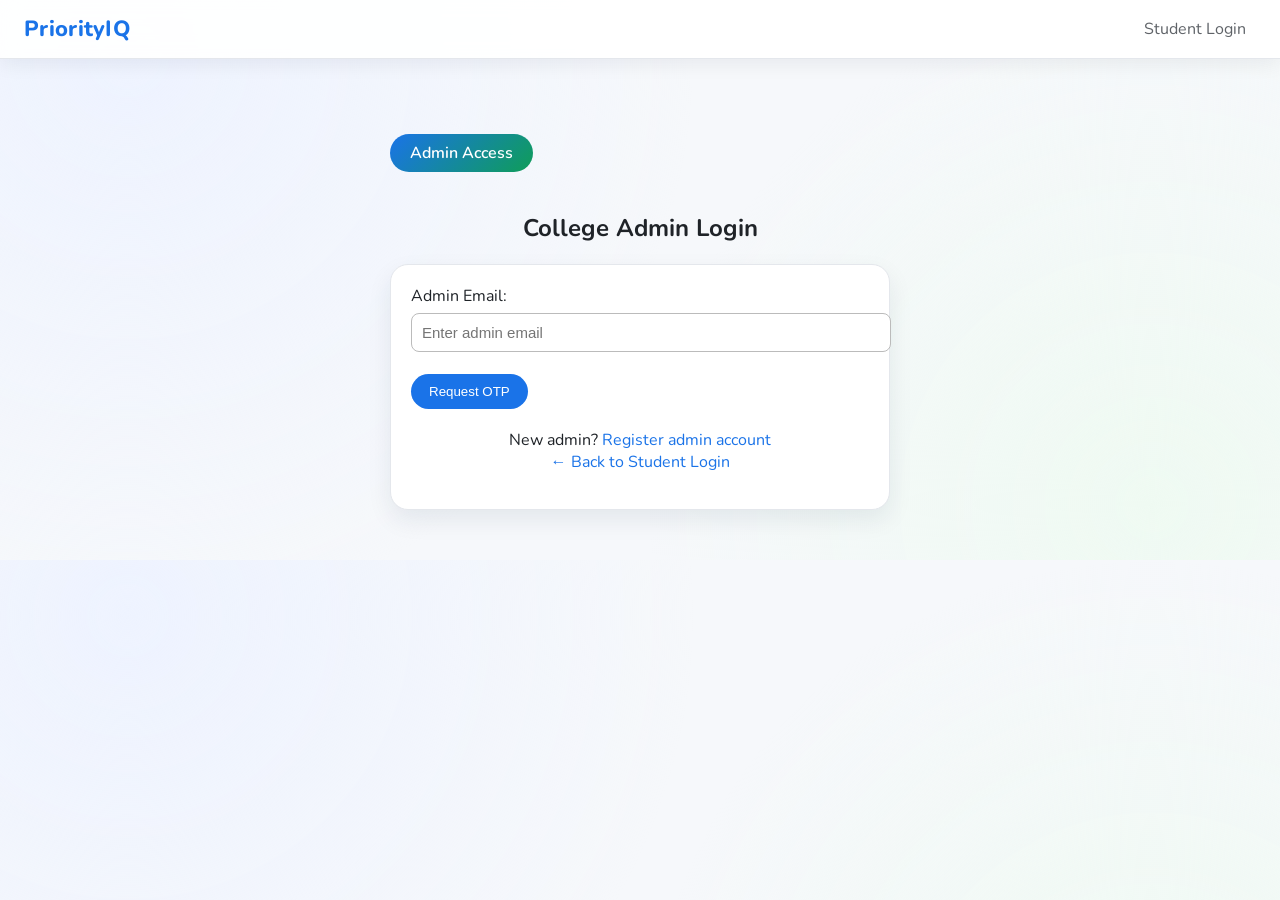
<file: templates/admin_login.html>
<!DOCTYPE html>
<html>
<head>
    <meta charset="UTF-8">
    <meta name="viewport" content="width=device-width, initial-scale=1.0">
    <title>Admin Login - PriorityIQ</title>
    <link rel="icon" type="image/png" href="/static/icon-192.png">
    <link rel="stylesheet" href="/static/style.css">
    <style>
        .admin-badge {
            background: linear-gradient(135deg, #1a73e8 0%, #0f9d58 100%);
            color: white;
            padding: 8px 20px;
            border-radius: 20px;
            display: inline-block;
            margin-bottom: 20px;
            font-weight: 600;
        }
    </style>
</head>
<body>

<nav class="topnav">
    <h1>PriorityIQ</h1>
    <div class="navlinks">
        <a href="/login">Student Login</a>
    </div>
</nav>

<main class="container">

    <div class="auth-container">
        <div class="admin-badge">Admin Access</div>
        <h2>College Admin Login</h2>
        
        <div class="card form-card">

            <label>Admin Email:</label>
            <input type="email" id="email" placeholder="Enter admin email" onkeypress="if(event.key==='Enter') requestOTP()">

            <button class="btn" onclick="requestOTP()">Request OTP</button>

            <p id="msg" style="margin-top: 15px; color: #e74c3c;"></p>

            <p style="text-align:center; margin-top:20px;">
                New admin? <a href="/admin-register">Register admin account</a><br>
                <a href="/login">&larr; Back to Student Login</a>
            </p>

        </div>
    </div>

</main>

<!-- OTP Popup Modal -->
<div id="otpModal" class="modal">
    <div class="modal-content">
        <h3>Your Admin OTP</h3>
        <div class="otp-display" id="otpDisplay">------</div>
        <p style="font-size: 14px; color: #666; margin-top: 10px;">
            Please use this OTP to verify your admin login
        </p>
        <button class="btn" onclick="closeModal()">Got it!</button>
    </div>
</div>

<script>
async function requestOTP() {
    const email = document.getElementById("email").value.trim();
    const msgDiv = document.getElementById("msg");

    if (!email) {
        msgDiv.innerText = "Please enter your admin email";
        msgDiv.style.color = "#e74c3c";
        return;
    }

    try {
        const res = await fetch("/api/auth/request_otp", {
            method: "POST",
            headers: { "Content-Type": "application/json" },
            body: JSON.stringify({ email, login_type: "admin" })
        });

        let data = null;
        try {
            data = await res.json();
        } catch (parseError) {
            const raw = await res.text();
            msgDiv.innerText = raw ? raw.slice(0, 200) : "Server returned invalid response";
            msgDiv.style.color = "#e74c3c";
            return;
        }

        if (!res.ok || !data.success) {
            msgDiv.innerText = data.message || `Request failed (${res.status})`;
            msgDiv.style.color = "#e74c3c";
            return;
        }

        // Show OTP in popup
        document.getElementById("otpDisplay").innerText = data.otp;
        document.getElementById("otpModal").style.display = "flex";
        
        // Store email for later use
        sessionStorage.setItem('loginEmail', email);
        
        msgDiv.innerText = "Admin OTP sent! Check the popup.";
        msgDiv.style.color = "#2ecc71";

    } catch (e) {
        msgDiv.innerText = "Failed to request OTP. Please try again.";
        msgDiv.style.color = "#e74c3c";
    }
}

function closeModal() {
    document.getElementById("otpModal").style.display = "none";
    window.location.href = "/verify-otp";
}

// Close modal when clicking outside
window.onclick = function(event) {
    const modal = document.getElementById("otpModal");
    if (event.target == modal) {
        modal.style.display = "none";
    }
}
</script>

</body>
</html>
</file>
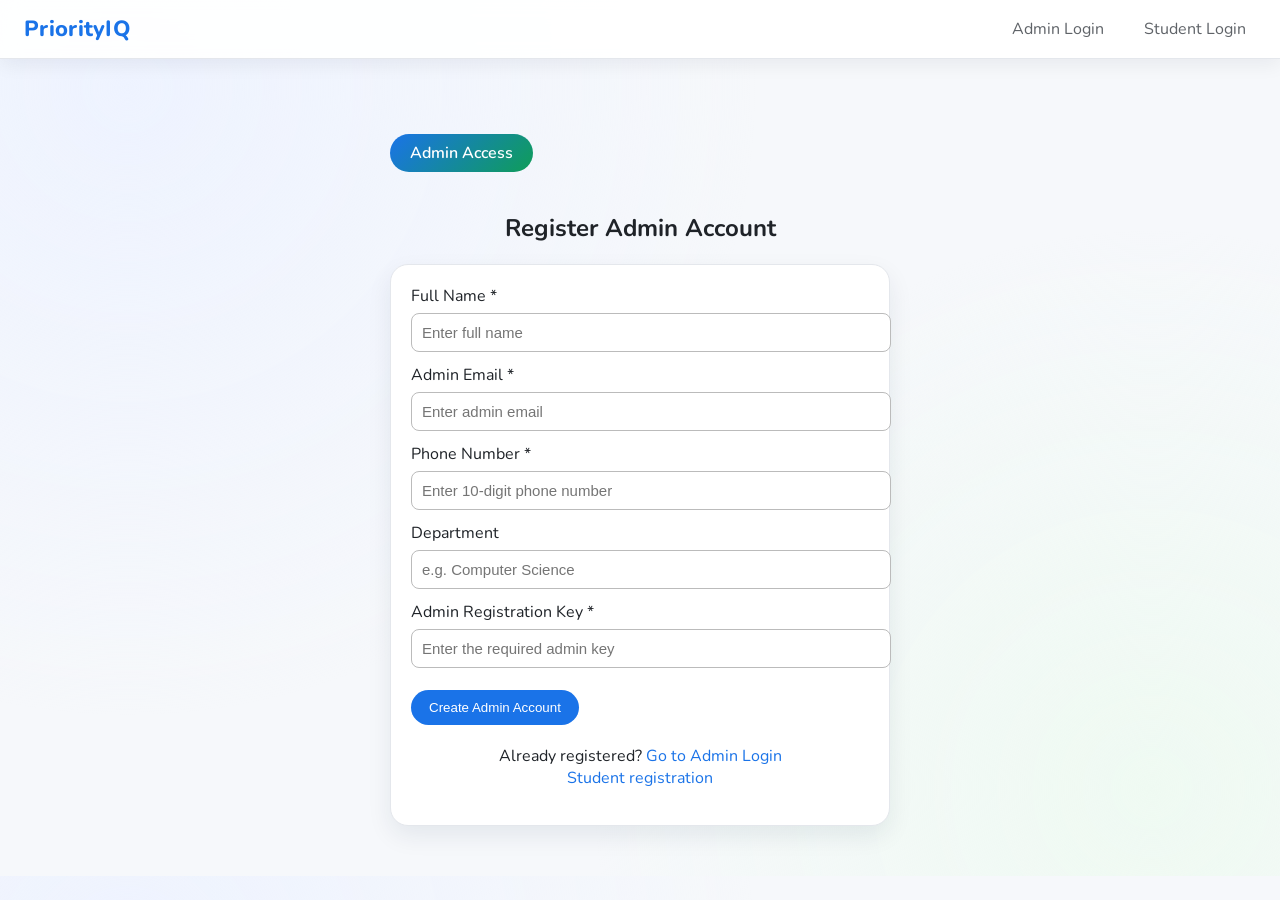
<file: templates/admin_register.html>
<!DOCTYPE html>
<html lang="en">
<head>
    <meta charset="UTF-8">
    <title>Admin Registration - PriorityIQ</title>
    <link rel="stylesheet" href="/static/style.css">
    <style>
        .admin-badge {
            background: linear-gradient(135deg, #1a73e8 0%, #0f9d58 100%);
            color: #fff;
            padding: 8px 20px;
            border-radius: 20px;
            display: inline-block;
            margin-bottom: 20px;
            font-weight: 600;
        }
    </style>
</head>
<body>

<nav class="topnav">
    <h1>PriorityIQ</h1>
    <div class="navlinks">
        <a href="/admin-login">Admin Login</a>
        <a href="/login">Student Login</a>
    </div>
</nav>

<main class="container">
    <div class="auth-container">
        <div class="admin-badge">Admin Access</div>
        <h2>Register Admin Account</h2>

        <div class="card form-card" onkeypress="if(event.key==='Enter') registerAdmin()">
            <label>Full Name *</label>
            <input type="text" id="name" placeholder="Enter full name" required>

            <label>Admin Email *</label>
            <input type="email" id="email" placeholder="Enter admin email" required>

            <label>Phone Number *</label>
            <input type="tel" id="phone" placeholder="Enter 10-digit phone number" required>

            <label>Department</label>
            <input type="text" id="department" placeholder="e.g. Computer Science">

            <label>Admin Registration Key *</label>
            <input type="password" id="admin_key" placeholder="Enter the required admin key" required>

            <button class="btn" onclick="registerAdmin()">Create Admin Account</button>

            <div id="message" style="margin-top:15px; color:#e74c3c;"></div>

            <p style="text-align:center; margin-top:20px;">
                Already registered? <a href="/admin-login">Go to Admin Login</a><br>
                <a href="/register">Student registration</a>
            </p>
        </div>
    </div>
</main>

<script>
async function registerAdmin() {
    const name = document.getElementById("name").value.trim();
    const email = document.getElementById("email").value.trim();
    const phone = document.getElementById("phone").value.trim();
    const department = document.getElementById("department").value.trim();
    const admin_key = document.getElementById("admin_key").value;
    const msgDiv = document.getElementById("message");

    if (!name || !email || !phone || !admin_key) {
        msgDiv.innerText = "Name, admin email, phone, and admin key are required.";
        msgDiv.style.color = "#e74c3c";
        return;
    }

    try {
        const res = await fetch("/api/auth/register_admin", {
            method: "POST",
            headers: {"Content-Type": "application/json"},
            body: JSON.stringify({ name, email, phone, department, admin_key })
        });

        const data = await res.json();
        if (data.success) {
            msgDiv.innerText = data.message;
            msgDiv.style.color = "#2ecc71";
            setTimeout(() => {
                window.location.href = "/admin-login";
            }, 1200);
        } else {
            msgDiv.innerText = data.message;
            msgDiv.style.color = "#e74c3c";
        }
    } catch (e) {
        msgDiv.innerText = "Admin registration failed. Please try again.";
        msgDiv.style.color = "#e74c3c";
    }
}
</script>

</body>
</html>
</file>
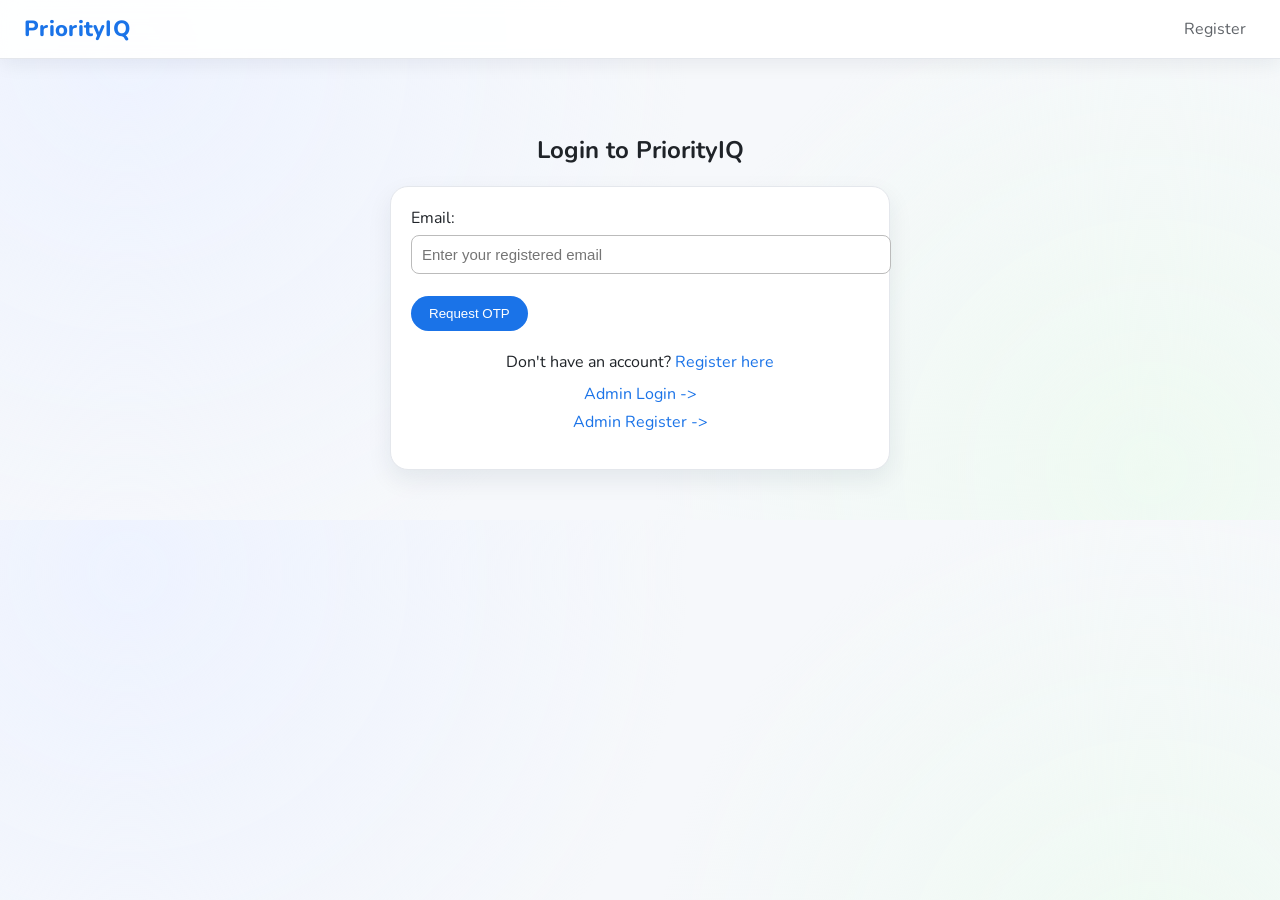
<file: templates/login.html>
<!DOCTYPE html>
<html>
<head>
    <meta charset="UTF-8">
    <meta name="viewport" content="width=device-width, initial-scale=1.0, maximum-scale=1.0, user-scalable=no">
    <meta name="theme-color" content="#1a73e8">
    <title>Login - PriorityIQ</title>
    <link rel="manifest" href="/static/manifest.json">
    <link rel="icon" type="image/png" href="/static/icon-192.png">
    <link rel="stylesheet" href="/static/style.css">
    <script defer src="/static/pwa.js"></script>
</head>
<body>

<nav class="topnav">
    <h1>PriorityIQ</h1>
    <div class="navlinks">
        <a href="/register">Register</a>
    </div>
</nav>

<main class="container">

    <div class="auth-container">
        <h2>Login to PriorityIQ</h2>
        
        <div class="card form-card">

            <label>Email:</label>
            <input type="email" id="email" placeholder="Enter your registered email" onkeypress="if(event.key==='Enter') requestOTP()">

            <button class="btn" onclick="requestOTP()">Request OTP</button>

            <p id="msg" style="margin-top: 15px; color: #e74c3c;"></p>

            <p style="text-align:center; margin-top:20px;">
                Don't have an account? <a href="/register">Register here</a><br>
                <a href="/admin-login" style="margin-top:10px; display:inline-block;">Admin Login -></a><br>
                <a href="/admin-register" style="margin-top:6px; display:inline-block;">Admin Register -></a>
            </p>

        </div>
    </div>

</main>

<!-- OTP Popup Modal -->
<div id="otpModal" class="modal">
    <div class="modal-content">
        <h3>Your OTP</h3>
        <div class="otp-display" id="otpDisplay">------</div>
        <p style="font-size: 14px; color: #666; margin-top: 10px;">
            Please use this OTP to verify your login
        </p>
        <button class="btn" onclick="closeModal()">Got it!</button>
    </div>
</div>

<script>
async function requestOTP() {
    const email = document.getElementById("email").value.trim();
    const msgDiv = document.getElementById("msg");

    if (!email) {
        msgDiv.innerText = "Please enter your email";
        msgDiv.style.color = "#e74c3c";
        return;
    }

    try {
        const res = await fetch("/api/auth/request_otp", {
            method: "POST",
            headers: { "Content-Type": "application/json" },
            body: JSON.stringify({ email, login_type: "student" })
        });

        let data = null;
        try {
            data = await res.json();
        } catch (parseError) {
            const raw = await res.text();
            msgDiv.innerText = raw ? raw.slice(0, 200) : "Server returned invalid response";
            msgDiv.style.color = "#e74c3c";
            return;
        }

        if (!res.ok || !data.success) {
            msgDiv.innerText = data.message || `Request failed (${res.status})`;
            msgDiv.style.color = "#e74c3c";
            return;
        }

        // Show OTP in popup
        document.getElementById("otpDisplay").innerText = data.otp;
        document.getElementById("otpModal").style.display = "flex";
        
        // Store email for later use
        sessionStorage.setItem('loginEmail', email);
        
        msgDiv.innerText = "OTP sent! Check the popup.";
        msgDiv.style.color = "#2ecc71";

    } catch (e) {
        msgDiv.innerText = "Failed to request OTP. Please try again.";
        msgDiv.style.color = "#e74c3c";
    }
}

function closeModal() {
    document.getElementById("otpModal").style.display = "none";
    window.location.href = "/verify-otp";
}

// Close modal when clicking outside
window.onclick = function(event) {
    const modal = document.getElementById("otpModal");
    if (event.target == modal) {
        modal.style.display = "none";
    }
}
</script>

</body>
</html>
</file>
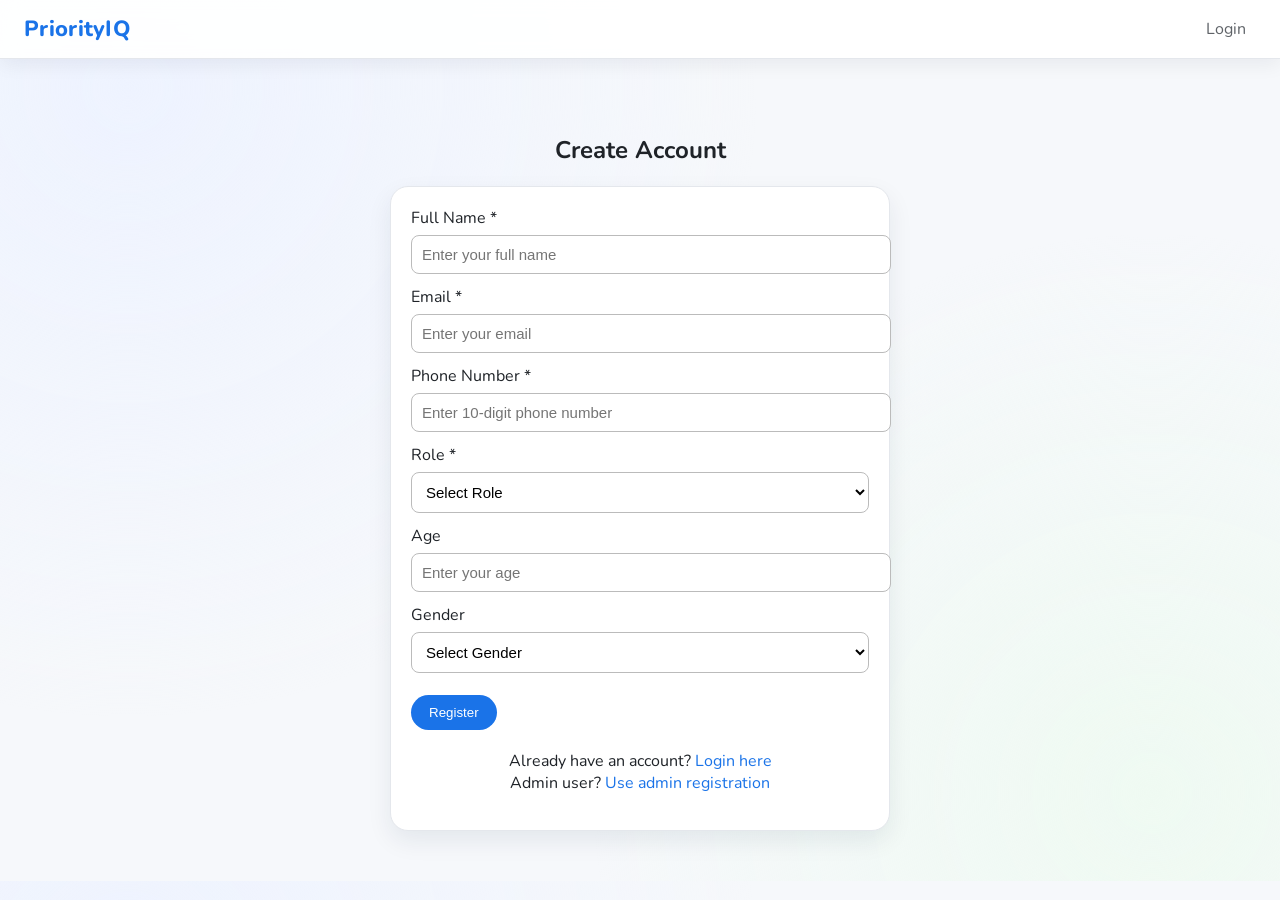
<file: templates/register.html>
<!DOCTYPE html>
<html lang="en">
<head>
    <meta charset="UTF-8">
    <title>Register - PriorityIQ</title>
    <link rel="stylesheet" href="/static/style.css">
</head>

<body>

<nav class="topnav">
    <h1>PriorityIQ</h1>
    <div class="navlinks">
        <a href="/login">Login</a>
    </div>
</nav>

<main class="container">
    <div class="auth-container">
        <h2>Create Account</h2>
        
        <div class="card form-card" onkeypress="if(event.key==='Enter') register()">
            <label>Full Name *</label>
            <input type="text" id="name" placeholder="Enter your full name" required>

            <label>Email *</label>
            <input type="email" id="email" placeholder="Enter your email" required>

            <label>Phone Number *</label>
            <input type="tel" id="phone" placeholder="Enter 10-digit phone number" required>

            <label>Role *</label>
            <select id="role" required>
                <option value="">Select Role</option>
                <option value="Student">Student</option>
                <option value="Professional">Professional</option>
                <option value="Freelancer">Freelancer</option>
                <option value="Manager">Manager</option>
                <option value="Other">Other</option>
            </select>

            <label>Age</label>
            <input type="number" id="age" placeholder="Enter your age" min="13" max="120">

            <label>Gender</label>
            <select id="gender">
                <option value="">Select Gender</option>
                <option value="Male">Male</option>
                <option value="Female">Female</option>
                <option value="Other">Other</option>
                <option value="Prefer not to say">Prefer not to say</option>
            </select>

            <button class="btn" onclick="register()">Register</button>

            <div id="message" style="margin-top:15px; color: #e74c3c;"></div>

            <p style="text-align:center; margin-top:20px;">
                Already have an account? <a href="/login">Login here</a><br>
                Admin user? <a href="/admin-register">Use admin registration</a>
            </p>
        </div>
    </div>
</main>

<script>
async function register() {
    const name = document.getElementById("name").value.trim();
    const email = document.getElementById("email").value.trim();
    const phone = document.getElementById("phone").value.trim();
    const role = document.getElementById("role").value;
    const age = document.getElementById("age").value;
    const gender = document.getElementById("gender").value;

    const msgDiv = document.getElementById("message");

    if (!name || !email || !phone || !role) {
        msgDiv.innerText = "Name, email, phone, and role are required!";
        msgDiv.style.color = "#e74c3c";
        return;
    }

    try {
        const res = await fetch("/api/auth/register", {
            method: "POST",
            headers: {"Content-Type": "application/json"},
            body: JSON.stringify({ name, email, phone, role, age, gender })
        });

        const data = await res.json();

        if (data.success) {
            msgDiv.innerText = data.message;
            msgDiv.style.color = "#2ecc71";
            setTimeout(() => {
                window.location.href = "/login";
            }, 1500);
        } else {
            msgDiv.innerText = data.message;
            msgDiv.style.color = "#e74c3c";
        }
    } catch (e) {
        msgDiv.innerText = "Registration failed. Please try again.";
        msgDiv.style.color = "#e74c3c";
    }
}
</script>

</body>
</html>
</file>
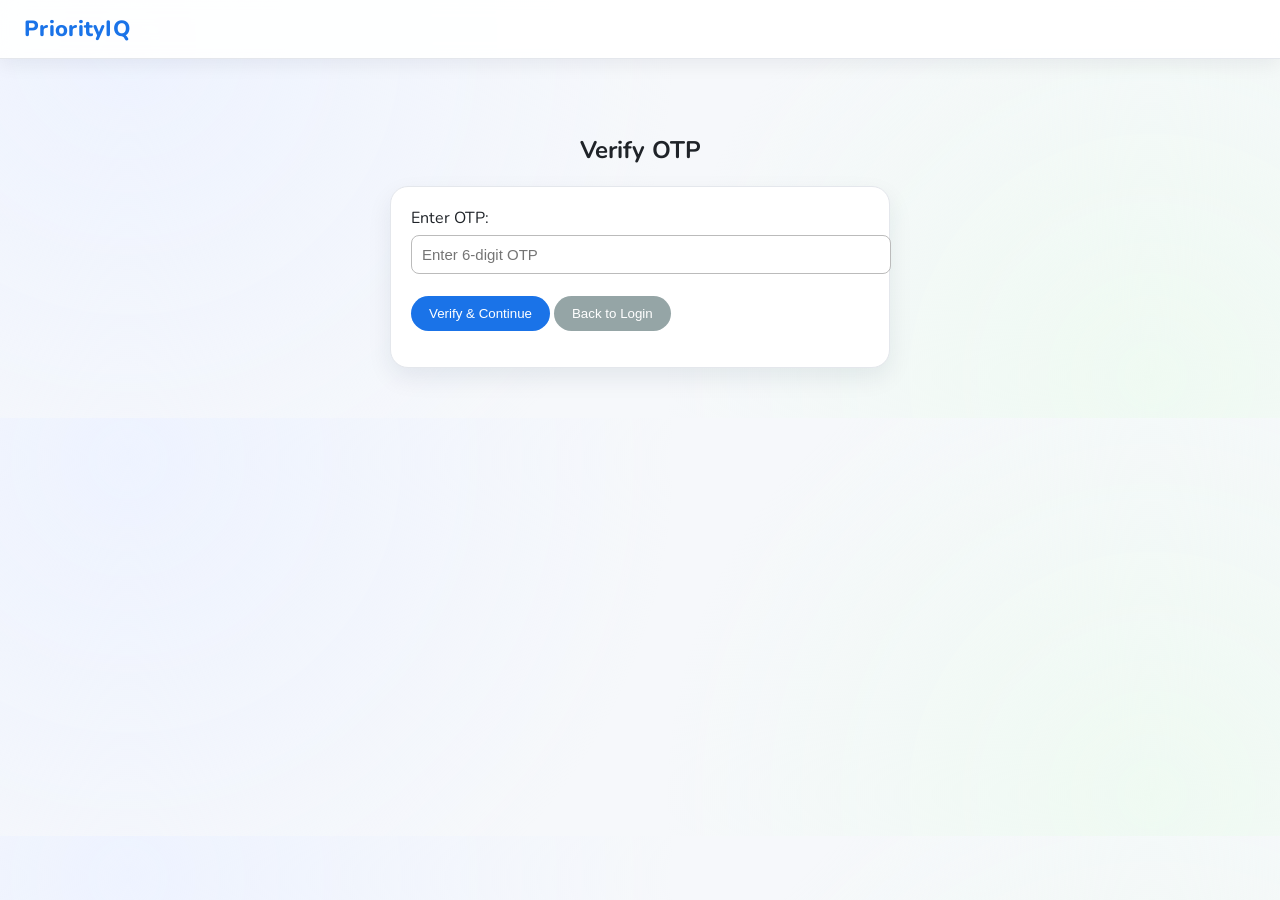
<file: templates/verify_otp.html>
<!DOCTYPE html>
<html lang="en">
<head>
    <meta charset="UTF-8">
    <title>Verify OTP - PriorityIQ</title>
    <link rel="stylesheet" href="/static/style.css">
</head>

<body>

<nav class="topnav">
    <h1>PriorityIQ</h1>
</nav>

<main class="container">

    <div class="auth-container">
        <h2>Verify OTP</h2>
        
        <div class="card form-card">

            <label>Enter OTP:</label>
            <input type="number" id="otp" placeholder="Enter 6-digit OTP" onkeypress="if(event.key==='Enter') verifyOTP()">

            <button class="btn" onclick="verifyOTP()">Verify & Continue</button>

            <button class="btn" style="background:#95a5a6; margin-top:10px"
                    onclick="window.location.href='/login'">Back to Login</button>

            <p id="msg" style="margin-top:15px; color:#e74c3c;"></p>

        </div>
    </div>

</main>

<script>
async function verifyOTP() {
    const otp = document.getElementById("otp").value;

    if (!otp) {
        document.getElementById("msg").innerText = "Please enter OTP";
        return;
    }

    try {
        const res = await fetch("/api/auth/verify_otp", {
            method: "POST",
            headers: { "Content-Type": "application/json" },
            body: JSON.stringify({ otp })
        });

        const data = await res.json();

        if (data.success) {
            document.getElementById("msg").innerText = "OTP Verified! Proceeding to face verification...";
            document.getElementById("msg").style.color = "#2ecc71";
            
            // Store email for face verification
            const email = sessionStorage.getItem('loginEmail');
            sessionStorage.setItem('verifyEmail', email);
            
            // Redirect to face verification
            setTimeout(() => { 
                window.location.href = "/face-verify"; 
            }, 1000);
        } else {
            document.getElementById("msg").innerText = data.message;
            document.getElementById("msg").style.color = "#e74c3c";
        }
    } catch(e) {
        document.getElementById("msg").innerText = "Verification failed. Please try again.";
        document.getElementById("msg").style.color = "#e74c3c";
    }
}
</script>

</body>
</html>
</file>
<file: static/style.css>
@import url('https://fonts.googleapis.com/css2?family=Nunito:wght@400;600;700;800&display=swap');

/* General Layout */
:root {
    --gc-blue: #1a73e8;
    --gc-green: #0f9d58;
    --gc-yellow: #fbbc04;
    --gc-red: #ea4335;
    --bg: #f6f8fb;
    --surface: #ffffff;
    --surface-elev: #fdfdff;
    --text: #1f2328;
    --text-muted: #5f6368;
    --border: #e4e7ec;
    --shadow: 0 10px 24px rgba(18, 38, 63, 0.08);
    --radius: 14px;
    --radius-lg: 18px;
}

body {
    margin: 0;
    padding: 0;
    font-family: "Nunito", "Segoe UI", sans-serif;
    background:
        radial-gradient(circle at 10% 10%, #eef3ff, transparent 45%),
        radial-gradient(circle at 90% 90%, #effaf2, transparent 40%),
        var(--bg);
    color: var(--text);
}

/* Top Navigation */
.topnav {
    background: rgba(255, 255, 255, 0.92);
    padding: 14px 24px;
    color: var(--text);
    display: flex;
    justify-content: space-between;
    align-items: center;
    border-bottom: 1px solid var(--border);
    box-shadow: 0 6px 18px rgba(16, 24, 40, 0.06);
    backdrop-filter: blur(10px);
}

.topnav h1 {
    margin: 0;
    font-size: 22px;
    letter-spacing: 0.3px;
    color: var(--gc-blue);
    font-weight: 800;
}

.navlinks a {
    color: var(--text-muted);
    margin-left: 16px;
    text-decoration: none;
    font-size: 16px;
    transition: color 0.2s, background 0.2s;
    padding: 6px 10px;
    border-radius: 999px;
}

.navlinks a:hover {
    color: var(--gc-blue);
    background: #eef4ff;
}

/* Container */
.container {
    width: 85%;
    margin: auto;
    padding-top: 25px;
}

/* Buttons */
.btn {
    background: var(--gc-blue);
    color: white;
    padding: 10px 18px;
    border: none;
    cursor: pointer;
    border-radius: 999px;
    margin-top: 10px;
    transition: 0.2s;
}

.btn:hover {
    transform: scale(1.03);
    background: #155ab6;
}

.btn-small {
    background: var(--gc-blue);
    color: white;
    padding: 6px 12px;
    border: none;
    cursor: pointer;
    border-radius: 999px;
    font-size: 13px;
    margin-left: 8px;
    transition: 0.2s;
}

.btn-small:hover {
    background: #155ab6;
}

.btn-small:disabled {
    background: #95a5a6;
    cursor: not-allowed;
}

.btn-danger {
    background: #e74c3c;
}

.btn-danger:hover {
    background: #c0392b;
}

/* Cards */
.card {
    background: var(--surface);
    padding: 20px;
    border-radius: var(--radius-lg);
    border: 1px solid var(--border);
    box-shadow: var(--shadow);
    margin-top: 20px;
}

/* Form */
.form-card input,
.form-card textarea {
    width: 100%;
    padding: 10px;
    margin-top: 6px;
    margin-bottom: 12px;
    border-radius: 8px;
    border: 1px solid #bbb;
    font-size: 15px;
}

/* Task List */
.task-list {
    margin-top: 20px;
}

.task-card {
    background: var(--surface);
    padding: 18px;
    margin-bottom: 15px;
    border-radius: var(--radius-lg);
    border: 1px solid var(--border);
    box-shadow: var(--shadow);
    position: relative;
    animation: fadeIn 0.5s ease;
}

.task-card::before {
    content: "";
    position: absolute;
    top: 0;
    left: 0;
    right: 0;
    height: 3px;
    background: linear-gradient(90deg, var(--gc-blue), var(--gc-green));
    border-radius: var(--radius-lg) var(--radius-lg) 0 0;
}

.task-card h3 {
    margin: 0;
    font-size: 20px;
}

.task-header {
    display: flex;
    justify-content: space-between;
    align-items: center;
    margin-bottom: 10px;
}

.task-actions {
    display: flex;
    gap: 8px;
}

.task-meta {
    margin-top: 10px;
    display: flex;
    flex-wrap: wrap;
    gap: 15px;
    font-size: 14px;
    color: var(--text-muted);
}

.task-footer {
    margin-top: 15px;
    display: flex;
    justify-content: space-between;
    align-items: center;
}

/* Priority Tags */
.priority-tag {
    padding: 6px 12px;
    border-radius: 20px;
    font-size: 14px;
    color: white;
    display: inline-block;
}

.priority-tag.high {
    background: #ff3b3b;
}

.priority-tag.medium {
    background: #ff9d2e;
}

.priority-tag.low {
    background: #2ecc71;
}

/* Risk Badges */
.risk-badge {
    padding: 6px 12px;
    border-radius: 20px;
    font-size: 12px;
    font-weight: bold;
    color: white;
}

.risk-badge.critical {
    background: #e74c3c;
    animation: pulse 1.5s infinite;
}

.risk-badge.high {
    background: #f39c12;
}

.risk-badge.overdue {
    background: #c0392b;
}

@keyframes pulse {
    0%, 100% { opacity: 1; }
    50% { opacity: 0.7; }
}

/* Risk Alert */
.risk-alert {
    background: #fff3cd;
    border-left: 4px solid #f39c12;
    padding: 15px;
    border-radius: 8px;
    margin-bottom: 20px;
}

.risk-alert h3 {
    margin-top: 0;
    color: #856404;
}

.risk-alert ul {
    margin: 10px 0;
    padding-left: 20px;
}

/* Analytics Stats Grid */
.stats-grid {
    display: grid;
    grid-template-columns: repeat(auto-fit, minmax(200px, 1fr));
    gap: 20px;
    margin: 20px 0;
}

.stat-card {
    background: var(--surface);
    padding: 20px;
    border-radius: var(--radius-lg);
    border: 1px solid var(--border);
    box-shadow: var(--shadow);
    text-align: center;
}

.stat-card h3 {
    font-size: 36px;
    margin: 0;
    color: var(--gc-blue);
}

.stat-card p {
    margin: 10px 0 0 0;
    color: #666;
}

/* Charts Grid */
.charts-grid {
    display: grid;
    grid-template-columns: repeat(auto-fit, minmax(400px, 1fr));
    gap: 20px;
    margin-top: 30px;
}

.chart-container {
    background: var(--surface);
    padding: 20px;
    border-radius: var(--radius-lg);
    border: 1px solid var(--border);
    box-shadow: var(--shadow);
}

.chart-container h3 {
    margin-top: 0;
    color: #333;
}

/* Fade-in Animation */
.fade-in {
    opacity: 0;
    animation: fadeIn 0.6s forwards ease-in-out;
}

@keyframes fadeIn {
    from { opacity: 0; transform: translateY(8px); }
    to { opacity: 1; transform: translateY(0); }
}

/* Chart container */
canvas {
    max-width: 100%;
}

/* Auth Container */
.auth-container {
    max-width: 500px;
    margin: 50px auto;
}

.auth-container h2 {
    text-align: center;
    color: var(--text);
    margin-bottom: 20px;
}

.auth-container select {
    width: 100%;
    padding: 10px;
    margin-top: 6px;
    margin-bottom: 12px;
    border-radius: 8px;
    border: 1px solid #bbb;
    font-size: 15px;
    background: white;
}

.auth-container a {
    color: var(--gc-blue);
    text-decoration: none;
}

.auth-container a:hover {
    text-decoration: underline;
}

/* Modal Popup */
.modal {
    display: none;
    position: fixed;
    z-index: 1000;
    left: 0;
    top: 0;
    width: 100%;
    height: 100%;
    background-color: rgba(0, 0, 0, 0.5);
    justify-content: center;
    align-items: center;
    animation: fadeIn 0.3s;
}

.modal-content {
    background: var(--surface);
    padding: 30px;
    border-radius: var(--radius-lg);
    border: 1px solid var(--border);
    box-shadow: 0 10px 30px rgba(16, 24, 40, 0.2);
    text-align: center;
    min-width: 300px;
    animation: slideDown 0.3s;
}

.modal-content h3 {
    margin-top: 0;
    color: #333;
}

.otp-display {
    font-size: 36px;
    font-weight: bold;
    color: var(--gc-blue);
    background: #edf3ff;
    padding: 20px;
    border-radius: 10px;
    letter-spacing: 8px;
    margin: 20px 0;
    font-family: 'Courier New', monospace;
}

@keyframes slideDown {
    from {
        transform: translateY(-50px);
        opacity: 0;
    }
    to {
        transform: translateY(0);
        opacity: 1;
    }
}

/* Search Bar */
.search-bar {
    display: flex;
    gap: 10px;
    margin: 20px 0;
    flex-wrap: wrap;
}

.search-bar input {
    flex: 1;
    min-width: 250px;
    padding: 10px 15px;
    border: 1px solid var(--border);
    border-radius: 999px;
    font-size: 15px;
    background: var(--surface);
}

.search-bar select {
    padding: 10px 15px;
    border: 1px solid var(--border);
    border-radius: 999px;
    font-size: 15px;
    background: var(--surface);
}

/* Mini Statistics */
.stats-mini {
    display: grid;
    grid-template-columns: repeat(auto-fit, minmax(120px, 1fr));
    gap: 15px;
    margin: 20px 0;
}

/* Classrooms Section */
.classrooms-section {
    margin: 24px 0;
}

.classrooms-header {
    display: flex;
    align-items: baseline;
    gap: 12px;
    flex-wrap: wrap;
}

.muted {
    color: var(--text-muted);
}

.classrooms-actions {
    display: flex;
    flex-direction: column;
    gap: 12px;
}

.class-action {
    display: flex;
    gap: 10px;
    flex-wrap: wrap;
}

.class-action input {
    flex: 1;
    min-width: 200px;
    padding: 10px 14px;
    border: 1px solid var(--border);
    border-radius: 999px;
    background: var(--surface);
}

.class-msg {
    font-size: 13px;
    color: var(--text-muted);
}

.class-grid {
    display: grid;
    grid-template-columns: repeat(auto-fit, minmax(220px, 1fr));
    gap: 16px;
    margin-top: 16px;
}

.class-item {
    background: var(--surface);
    border: 1px solid var(--border);
    border-radius: var(--radius-lg);
    box-shadow: var(--shadow);
    padding: 14px;
}

.class-item h3 {
    margin: 0 0 6px 0;
    font-size: 16px;
}

.class-pill {
    display: inline-block;
    padding: 4px 10px;
    border-radius: 999px;
    background: #eef4ff;
    color: var(--gc-blue);
    font-size: 12px;
    font-weight: 700;
}

.class-meta {
    color: var(--text-muted);
    font-size: 12px;
    margin-top: 8px;
    display: flex;
    gap: 10px;
    flex-wrap: wrap;
}

.stat-mini {
    background: var(--surface);
    padding: 15px;
    border-radius: var(--radius);
    text-align: center;
    border: 1px solid var(--border);
    box-shadow: var(--shadow);
}

.stat-mini span {
    font-size: 28px;
    font-weight: bold;
    color: var(--gc-blue);
    display: block;
}

.stat-mini p {
    margin: 5px 0 0 0;
    font-size: 13px;
    color: #666;
}

/* Keyboard Shortcuts Modal */
.shortcuts-modal {
    display: none;
    position: fixed;
    z-index: 1000;
    left: 0;
    top: 0;
    width: 100%;
    height: 100%;
    background-color: rgba(0, 0, 0, 0.5);
    justify-content: center;
    align-items: center;
}

.shortcuts-modal ul {
    list-style: none;
    padding: 0;
}

.shortcuts-modal li {
    padding: 8px 0;
    font-size: 15px;
}

body.warning-lock {
    overflow: hidden;
}

body.warning-lock .topnav,
body.warning-lock main,
body.warning-lock .fab-container {
    pointer-events: none;
}

#adminWarningModal {
    z-index: 5000;
}

#adminWarningModal .modal-content {
    pointer-events: auto;
}

.admin-warning-content {
    border: 2px solid #f59e0b;
}

.admin-warning-list {
    max-height: 260px;
    overflow: auto;
    text-align: left;
    border-radius: 8px;
    padding: 10px;
}

.warning-level-warning {
    border-color: #f59e0b;
}

.warning-level-warning #adminWarningTitle {
    color: #b45309;
}

.warning-level-warning .admin-warning-list {
    background: #fff7ed;
    border: 1px solid #fdba74;
}

.warning-level-admin {
    border-color: #ef4444;
}

.warning-level-admin #adminWarningTitle {
    color: #b91c1c;
}

.warning-level-admin .admin-warning-list {
    background: #fef2f2;
    border: 1px solid #fca5a5;
}

.warning-level-info {
    border-color: #3b82f6;
}

.warning-level-info #adminWarningTitle {
    color: #1d4ed8;
}

.warning-level-info .admin-warning-list {
    background: #eff6ff;
    border: 1px solid #93c5fd;
}

kbd {
    background: #f4f4f4;
    border: 1px solid #ccc;
    border-radius: 4px;
    padding: 2px 6px;
    font-family: monospace;
    font-size: 13px;
}

/* Dark Mode */
body.dark-mode {
    background:
        radial-gradient(circle at 10% 10%, #17203a, transparent 45%),
        radial-gradient(circle at 90% 90%, #122821, transparent 40%),
        #0f172a;
    color: #eef1f6;
}

body.dark-mode .topnav {
    background: rgba(15, 23, 42, 0.9);
    border-color: #1f2a44;
}

body.dark-mode .topnav h1 {
    color: #9cc2ff;
}

body.dark-mode .navlinks a {
    color: #cbd5f5;
}

body.dark-mode .navlinks a:hover {
    color: #9cc2ff;
    background: #1f2a44;
}

body.dark-mode .class-item {
    background: #0f1f36;
    border-color: #1f2a44;
}

body.dark-mode .class-action input {
    background: #0f1f36;
    color: #eef1f6;
    border-color: #1f2a44;
}

body.dark-mode .class-pill {
    background: #1f2a44;
    color: #9cc2ff;
}

body.dark-mode .card,
body.dark-mode .task-card,
body.dark-mode .stat-card,
body.dark-mode .stat-mini,
body.dark-mode .chart-container {
    background: #0f1f36;
    color: #eef1f6;
    border-color: #1f2a44;
    box-shadow: 0 12px 26px rgba(2, 6, 23, 0.6);
}

body.dark-mode .search-bar input,
body.dark-mode .search-bar select,
body.dark-mode .form-card input,
body.dark-mode .form-card textarea,
body.dark-mode .form-card select {
    background: #16213e;
    color: #eee;
    border-color: #2a3f5f;
}

body.dark-mode .task-meta {
    color: #ccc;
}

body.dark-mode .modal-content {
    background: #0f1f36;
    color: #eef1f6;
    border-color: #1f2a44;
}

body.dark-mode kbd {
    background: #16213e;
    border-color: #2a3f5f;
    color: #eee;
}

body.dark-mode .risk-alert {
    background: #1b2e1f;
    border-color: #f59e0b;
}

body.dark-mode .risk-alert h3 {
    color: #f39c12;
}

/* AI Chatbot Widget */
.chatbot-widget {
    position: fixed;
    bottom: 20px;
    right: 20px;
    width: 350px;
    background: white;
    border-radius: 12px;
    box-shadow: 0 4px 20px rgba(0,0,0,0.15);
    z-index: 1000;
}

.chatbot-header {
    background: var(--gc-blue);
    color: white;
    padding: 15px;
    border-radius: 12px 12px 0 0;
    cursor: pointer;
    display: flex;
    justify-content: space-between;
    align-items: center;
    font-weight: bold;
}

.chatbot-header:hover {
    background: #155ab6;
}

.chatbot-body {
    display: flex;
    flex-direction: column;
    height: 400px;
}

.chat-messages {
    flex: 1;
    padding: 15px;
    overflow-y: auto;
    background: #f9f9f9;
}

.bot-message, .user-message {
    padding: 10px 15px;
    margin: 8px 0;
    border-radius: 18px;
    max-width: 80%;
    word-wrap: break-word;
    white-space: pre-wrap;
    animation: slideIn 0.3s;
}

.bot-message {
    background: #edf3ff;
    color: #333;
    align-self: flex-start;
}

.user-message {
    background: var(--gc-blue);
    color: white;
    align-self: flex-end;
    margin-left: auto;
}

.typing {
    opacity: 0.6;
    font-style: italic;
}

.chat-input-container {
    display: flex;
    padding: 10px;
    border-top: 1px solid #ddd;
    background: white;
    border-radius: 0 0 12px 12px;
}

.chat-input-container input {
    flex: 1;
    padding: 10px;
    border: 1px solid #ddd;
    border-radius: 20px;
    margin-right: 8px;
}

.chat-input-container button {
    border-radius: 20px;
}

@keyframes slideIn {
    from {
        opacity: 0;
        transform: translateY(10px);
    }
    to {
        opacity: 1;
        transform: translateY(0);
    }
}

/* Dark mode chatbot */
body.dark-mode .chatbot-widget {
    background: #0f3460;
}

body.dark-mode .chat-messages {
    background: #16213e;
}

body.dark-mode .bot-message {
    background: #1a3a52;
    color: #eee;
}

body.dark-mode .chat-input-container {
    background: #0f3460;
    border-color: #2a3f5f;
}

body.dark-mode .chat-input-container input {
    background: #16213e;
    color: #eee;
    border-color: #2a3f5f;
}

/* Face Verification */
.face-verification-container {
    position: relative;
    margin: 20px auto;
    width: 320px;
    height: 240px;
}

.face-verification-container video {
    border-radius: 10px;
    border: 3px solid var(--gc-blue);
}

.face-verification-container canvas {
    position: absolute;
    top: 0;
    left: 0;
    border-radius: 10px;
}

.verification-status {
    text-align: center;
    padding: 15px;
    background: #edf3ff;
    border-radius: 8px;
    margin: 15px 0;
}

.verification-status p {
    margin: 0;
    font-weight: bold;
}

body.dark-mode .verification-status {
    background: #1a3a52;
}

/* Calendar Styles */
.calendar-controls {
    display: flex;
    justify-content: space-between;
    align-items: center;
    margin: 20px 0;
    padding: 15px;
    background: var(--surface);
    border-radius: 10px;
    border: 1px solid var(--border);
    box-shadow: var(--shadow);
}

.calendar-controls h3 {
    margin: 0;
    color: var(--gc-blue);
}

.calendar-grid {
    display: grid;
    grid-template-columns: repeat(7, 1fr);
    gap: 10px;
    margin: 20px 0;
}

.calendar-day-header {
    text-align: center;
    font-weight: bold;
    padding: 10px;
    background: var(--gc-blue);
    color: white;
    border-radius: 8px;
}

.calendar-day {
    min-height: 100px;
    padding: 10px;
    background: var(--surface);
    border-radius: 8px;
    border: 1px solid var(--border);
    box-shadow: var(--shadow);
    position: relative;
}

.calendar-day.empty {
    background: #f5f5f5;
    box-shadow: none;
}

.calendar-day.today {
    border: 2px solid var(--gc-blue);
    background: #edf3ff;
}

.calendar-day.has-tasks {
    background: #fff9e8;
}

.calendar-day.has-tasks:hover {
    background: #fff3cc;
    transform: scale(1.02);
    transition: all 0.2s;
}

.day-number {
    font-weight: bold;
    font-size: 18px;
    margin-bottom: 5px;
}

.task-indicators {
    display: flex;
    flex-wrap: wrap;
    gap: 4px;
    margin-top: 8px;
}

.task-dot {
    width: 10px;
    height: 10px;
    border-radius: 50%;
    display: inline-block;
    border: 1px solid rgba(0,0,0,0.1);
}

.task-more {
    font-size: 10px;
    color: #666;
    font-weight: bold;
    margin-left: 3px;
}

.calendar-legend {
    display: flex;
    justify-content: center;
    gap: 20px;
    margin: 20px 0;
    padding: 15px;
    background: var(--surface);
    border-radius: 10px;
    border: 1px solid var(--border);
    box-shadow: var(--shadow);
}

.legend-dot {
    width: 12px;
    height: 12px;
    border-radius: 50%;
    display: inline-block;
    margin-right: 5px;
}

.modal-task {
    padding: 15px;
    margin: 10px 0;
    background: #f8fafc;
    border-radius: 8px;
    border-left: 4px solid var(--gc-blue);
}

/* Dark mode calendar */
body.dark-mode .calendar-controls,
body.dark-mode .calendar-day,
body.dark-mode .calendar-legend {
    background: #0f3460;
    color: #eee;
}

body.dark-mode .calendar-day.today {
    background: #1a3a52;
}

body.dark-mode .calendar-day.empty {
    background: #16213e;
}

body.dark-mode .modal-task {
    background: #16213e;
    color: #eee;
}

/* Kanban Board */
.kanban-board {
    display: grid;
    grid-template-columns: repeat(3, 1fr);
    gap: 20px;
    margin: 20px 0;
}

.kanban-column {
    background: #f5f7fb;
    border-radius: 12px;
    padding: 15px;
    min-height: 500px;
    border: 1px solid var(--border);
}

.column-header {
    margin: 0 0 15px 0;
    padding: 12px;
    border-radius: 8px;
    text-align: center;
    color: white;
}

.column-header.pending {
    background: #3498db;
}

.column-header.progress {
    background: #f39c12;
}

.column-header.completed {
    background: #2ecc71;
}

.task-container {
    min-height: 400px;
}

.kanban-card {
    background: var(--surface);
    padding: 15px;
    margin-bottom: 12px;
    border-radius: 10px;
    border: 1px solid var(--border);
    box-shadow: var(--shadow);
    cursor: move;
    transition: all 0.3s;
}

.kanban-card:hover {
    transform: translateY(-3px);
    box-shadow: 0 4px 12px rgba(0,0,0,0.15);
}

.kanban-card:active {
    cursor: grabbing;
}

/* Timer Widget */
.timer-widget {
    position: fixed;
    bottom: 80px;
    right: 20px;
    width: 200px;
    background: var(--surface);
    border-radius: 12px;
    border: 1px solid var(--border);
    box-shadow: var(--shadow);
    padding: 15px;
    z-index: 999;
}

.timer-display {
    font-size: 32px;
    font-weight: bold;
    text-align: center;
    color: var(--gc-blue);
    margin: 10px 0;
    font-family: 'Courier New', monospace;
}

.timer-controls {
    display: flex;
    gap: 8px;
    justify-content: center;
}

.timer-btn {
    padding: 8px 12px;
    border: none;
    border-radius: 6px;
    cursor: pointer;
    font-size: 12px;
    font-weight: bold;
    transition: all 0.2s;
}

.timer-btn.start {
    background: #2ecc71;
    color: white;
}

.timer-btn.pause {
    background: #f39c12;
    color: white;
}

.timer-btn.reset {
    background: #e74c3c;
    color: white;
}

.timer-btn:hover {
    transform: scale(1.05);
}

/* Category Badge */
.category-badge {
    display: inline-block;
    padding: 4px 10px;
    border-radius: 12px;
    font-size: 12px;
    font-weight: bold;
    margin-right: 8px;
}

.category-badge.work {
    background: #3498db;
    color: white;
}

.category-badge.personal {
    background: #9b59b6;
    color: white;
}

.category-badge.urgent {
    background: #e74c3c;
    color: white;
}

.category-badge.health {
    background: #2ecc71;
    color: white;
}

/* Dark mode Kanban */
body.dark-mode .kanban-column {
    background: #16213e;
}

body.dark-mode .kanban-card {
    background: #0f3460;
    color: #eee;
}

body.dark-mode .timer-widget {
    background: #0f3460;
    color: #eee;
}

/* ===== PWA & MOBILE RESPONSIVE STYLES ===== */

/* Mobile Navigation */
@media (max-width: 768px) {
    .topnav {
        flex-direction: column;
        padding: 12px 15px;
    }

    .topnav h1 {
        font-size: 22px;
        margin-bottom: 10px;
    }

    .navlinks {
        display: flex;
        flex-wrap: wrap;
        gap: 10px;
        justify-content: center;
    }

    .navlinks a {
        margin-left: 0;
        font-size: 14px;
    }

    .container {
        width: 95%;
        padding-top: 15px;
    }

    /* Search Bar Mobile */
    .search-bar {
        flex-direction: column;
    }

    .search-bar input {
        min-width: 100%;
    }

    .search-bar select,
    .search-bar button {
        width: 100%;
    }

    /* Stats Grid Mobile */
    .stats-mini {
        grid-template-columns: repeat(2, 1fr);
        gap: 10px;
    }

    .stat-mini span {
        font-size: 24px;
    }

    /* Task Card Mobile */
    .task-card {
        padding: 12px;
    }

    .task-header {
        flex-direction: column;
        align-items: flex-start;
    }

    .task-actions {
        margin-top: 10px;
        width: 100%;
    }

    .task-actions button {
        flex: 1;
    }

    .task-meta {
        font-size: 13px;
        gap: 10px;
    }

    /* Charts Mobile */
    .charts-grid {
        grid-template-columns: 1fr;
    }

    /* Calendar Mobile */
    .calendar-grid {
        gap: 5px;
    }

    .calendar-day {
        min-height: 80px;
        padding: 5px;
    }

    .day-number {
        font-size: 14px;
    }

    .task-dot {
        width: 8px;
        height: 8px;
    }

    /* Kanban Mobile */
    .kanban-board {
        grid-template-columns: 1fr;
        gap: 15px;
    }

    .kanban-column {
        min-height: auto;
    }

    /* Chatbot Mobile */
    .chatbot-widget {
        width: calc(100% - 40px);
        bottom: 10px;
        right: 10px;
        left: 10px;
    }

    .chatbot-body {
        height: 300px;
    }

    /* Timer Widget Mobile */
    .timer-widget {
        width: 160px;
        bottom: 60px;
        right: 10px;
        padding: 10px;
    }

    .timer-display {
        font-size: 24px;
    }

    .timer-btn {
        padding: 6px 8px;
        font-size: 10px;
    }

    /* Modal Mobile */
    .modal-content {
        width: 90%;
        max-width: 400px;
        padding: 20px;
    }

    /* Auth Container Mobile */
    .auth-container {
        width: 95%;
        margin: 20px auto;
    }

    /* Form Mobile */
    .form-card input,
    .form-card textarea,
    .form-card select {
        font-size: 16px; /* Prevents zoom on iOS */
    }
}

/* Small Mobile (< 480px) */
@media (max-width: 480px) {
    .topnav h1 {
        font-size: 18px;
    }

    .navlinks a {
        font-size: 12px;
    }

    .btn-small {
        padding: 5px 10px;
        font-size: 11px;
    }

    .stats-mini {
        grid-template-columns: 1fr;
    }

    .calendar-day {
        min-height: 60px;
        padding: 3px;
    }

    .day-number {
        font-size: 12px;
    }

    .task-indicators {
        gap: 2px;
    }

    .timer-widget {
        display: none; /* Hide on very small screens */
    }
}

/* Landscape Mobile */
@media (max-width: 768px) and (orientation: landscape) {
    .chatbot-body {
        height: 200px;
    }

    .calendar-day {
        min-height: 60px;
    }
}

/* Touch Optimizations */
@media (hover: none) and (pointer: coarse) {
    /* Larger touch targets */
    .btn,
    .btn-small,
    button {
        min-height: 44px;
        min-width: 44px;
    }

    .task-card {
        margin-bottom: 20px;
    }

    /* Remove hover effects on touch devices */
    .btn:hover,
    .btn-small:hover,
    .navlinks a:hover {
        transform: none;
        opacity: 1;
    }

    /* Better tap feedback */
    .btn:active,
    .btn-small:active {
        transform: scale(0.95);
    }
}

/* PWA Standalone Mode */
@media (display-mode: standalone) {
    /* Add padding for notch/safe areas */
    body {
        padding-top: env(safe-area-inset-top);
        padding-bottom: env(safe-area-inset-bottom);
    }

    .topnav {
        padding-top: calc(15px + env(safe-area-inset-top));
    }

    /* Hide install button when already installed */
    #installBtn {
        display: none !important;
    }
}

/* High DPI Screens */
@media (-webkit-min-device-pixel-ratio: 2), (min-resolution: 192dpi) {
    /* Sharper borders and shadows */
    .card,
    .task-card,
    .kanban-card {
        box-shadow: 0 1px 5px rgba(0,0,0,0.1);
    }
}

/* Tablet Landscape */
@media (min-width: 769px) and (max-width: 1024px) {
    .container {
        width: 90%;
    }

    .kanban-board {
        grid-template-columns: repeat(3, 1fr);
        gap: 15px;
    }

    .charts-grid {
        grid-template-columns: repeat(2, 1fr);
    }
}

/* Print Styles */
@media print {
    .topnav,
    .chatbot-widget,
    .timer-widget,
    .btn,
    .btn-small,
    .search-bar {
        display: none !important;
    }

    body {
        background: white;
        color: black;
    }

    .task-card,
    .card {
        box-shadow: none;
        border: 1px solid #ddd;
        page-break-inside: avoid;
    }
}

/* Accessibility - Reduced Motion */
@media (prefers-reduced-motion: reduce) {
    *,
    *::before,
    *::after {
        animation-duration: 0.01ms !important;
        animation-iteration-count: 1 !important;
        transition-duration: 0.01ms !important;
    }
}

/* Dark Mode Media Query */
@media (prefers-color-scheme: dark) {
    /* Auto dark mode if user prefers it */
    body:not(.light-mode) {
        background: #1a1a2e;
        color: #eee;
    }
}

/* Confetti Animation */
.confetti {
    position: fixed;
    width: 10px;
    height: 10px;
    top: -10px;
    z-index: 9999;
    animation: confetti-fall linear forwards;
}

@keyframes confetti-fall {
    to {
        transform: translateY(100vh) rotate(360deg);
        opacity: 0;
    }
}

/* Gamification Widget */
.gamify-widget {
    position: fixed;
    top: 80px;
    right: 20px;
    background: white;
    padding: 15px;
    border-radius: 12px;
    box-shadow: 0 4px 20px rgba(0,0,0,0.15);
    min-width: 200px;
    z-index: 998;
}

.gamify-widget h4 {
    margin: 0 0 10px 0;
    color: #4b5cff;
    font-size: 16px;
}

.points-display {
    font-size: 32px;
    font-weight: bold;
    color: #f39c12;
    text-align: center;
    margin: 10px 0;
}

.level-badge {
    background: linear-gradient(135deg, #667eea 0%, #764ba2 100%);
    color: white;
    padding: 8px 15px;
    border-radius: 20px;
    text-align: center;
    font-weight: bold;
    margin: 10px 0;
}

.streak-display {
    background: #ff6b6b;
    color: white;
    padding: 8px;
    border-radius: 8px;
    text-align: center;
    margin: 10px 0;
}

.badges-container {
    display: flex;
    gap: 5px;
    flex-wrap: wrap;
    margin-top: 10px;
}

.badge-icon {
    font-size: 24px;
    cursor: pointer;
    transition: transform 0.2s;
}

.badge-icon:hover {
    transform: scale(1.2);
}

body.dark-mode .gamify-widget {
    background: #0f3460;
    color: #eee;
}

/* Swipe Gesture Indicator */
.task-card.swiping-left {
    transform: translateX(-100px);
    opacity: 0.5;
}

.task-card.swiping-right {
    transform: translateX(100px);
    opacity: 0.5;
}

/* Points Popup */
.points-popup {
    position: fixed;
    top: 50%;
    left: 50%;
    transform: translate(-50%, -50%);
    background: #2ecc71;
    color: white;
    padding: 20px 40px;
    border-radius: 12px;
    font-size: 24px;
    font-weight: bold;
    z-index: 10000;
    animation: popupBounce 0.5s ease;
}

@keyframes popupBounce {
    0%, 100% { transform: translate(-50%, -50%) scale(1); }
    50% { transform: translate(-50%, -50%) scale(1.2); }
}

/* User Menu Dropdown */
.user-menu {
    position: relative;
    display: inline-block;
}

.user-dropdown {
    position: absolute;
    top: 100%;
    right: 0;
    background: var(--surface);
    min-width: 200px;
    border: 1px solid var(--border);
    box-shadow: var(--shadow);
    border-radius: 8px;
    margin-top: 10px;
    z-index: 1000;
    animation: slideDown 0.3s;
}

.user-dropdown a {
    display: block;
    padding: 12px 20px;
    color: #333;
    text-decoration: none;
    transition: background 0.2s;
}

.user-dropdown a:hover {
    background: #eef4ff;
}

body.dark-mode .user-dropdown {
    background: #0f3460;
}

body.dark-mode .user-dropdown a {
    color: #eee;
}

body.dark-mode .user-dropdown a:hover {
    background: #1a3a52;
}

body.dark-mode .user-dropdown hr {
    border-color: #2a3f5f !important;
}

/* Minimal Collapsible Widgets */
.gamify-widget-mini, .timer-widget-mini {
    position: fixed;
    right: 20px;
    background: white;
    border-radius: 8px;
    box-shadow: 0 2px 10px rgba(0,0,0,0.1);
    z-index: 998;
    width: 150px;
}

.gamify-widget-mini {
    top: 80px;
}

.timer-widget-mini {
    top: 160px;
}

.widget-header {
    background: var(--gc-blue);
    color: white;
    padding: 8px 12px;
    border-radius: 8px 8px 0 0;
    cursor: pointer;
    display: flex;
    justify-content: space-between;
    align-items: center;
    font-size: 13px;
    font-weight: bold;
}

.widget-header:hover {
    background: #155ab6;
}

.widget-body {
    padding: 10px;
}

.points-display-mini {
    font-size: 20px;
    font-weight: bold;
    color: #f39c12;
    text-align: center;
}

.level-badge-mini {
    background: linear-gradient(135deg, #667eea 0%, #764ba2 100%);
    color: white;
    padding: 4px 8px;
    border-radius: 12px;
    text-align: center;
    font-size: 11px;
    margin: 5px 0;
}

.streak-display-mini {
    background: #ff6b6b;
    color: white;
    padding: 4px 8px;
    border-radius: 6px;
    text-align: center;
    font-size: 11px;
}

.timer-display-mini {
    font-size: 24px;
    font-weight: bold;
    text-align: center;
    color: var(--gc-blue);
    font-family: 'Courier New', monospace;
    margin: 5px 0;
}

.timer-controls-mini {
    display: flex;
    gap: 5px;
    justify-content: center;
}

.timer-btn-mini {
    padding: 6px 10px;
    border: none;
    border-radius: 4px;
    cursor: pointer;
    font-size: 14px;
    background: var(--gc-blue);
    color: white;
    transition: all 0.2s;
}

.timer-btn-mini:hover {
    background: #155ab6;
    transform: scale(1.05);
}

body.dark-mode .gamify-widget-mini,
body.dark-mode .timer-widget-mini {
    background: #0f3460;
}

body.dark-mode .widget-body {
    color: #eee;
}

@media (max-width: 768px) {
    .gamify-widget-mini, .timer-widget-mini {
        width: 120px;
        right: 10px;
    }
    
    .widget-header {
        font-size: 11px;
        padding: 6px 10px;
    }
    
    .points-display-mini {
        font-size: 16px;
    }
    
    .timer-display-mini {
        font-size: 18px;
    }
}

/* Floating Action Buttons (Attractive Design) */
.fab-container {
    position: fixed;
    bottom: 100px;
    right: 30px;
    display: flex;
    flex-direction: column;
    gap: 15px;
    z-index: 999;
}

.fab-item {
    position: relative;
}

.fab-icon {
    width: 60px;
    height: 60px;
    background: linear-gradient(135deg, var(--gc-blue) 0%, var(--gc-green) 100%);
    border-radius: 50%;
    display: flex;
    align-items: center;
    justify-content: center;
    font-size: 28px;
    cursor: pointer;
    box-shadow: 0 4px 20px rgba(102, 126, 234, 0.4);
    transition: all 0.3s ease;
    animation: float 3s ease-in-out infinite;
}

.fab-icon:hover {
    transform: scale(1.1) rotate(10deg);
    box-shadow: 0 6px 30px rgba(26, 115, 232, 0.35);
}

@keyframes float {
    0%, 100% { transform: translateY(0px); }
    50% { transform: translateY(-10px); }
}

.fab-popup {
    position: absolute;
    bottom: 0;
    right: 75px;
    background: white;
    border-radius: 16px;
    box-shadow: 0 8px 32px rgba(0,0,0,0.15);
    min-width: 280px;
    animation: slideInRight 0.3s ease;
}

@keyframes slideInRight {
    from {
        opacity: 0;
        transform: translateX(20px);
    }
    to {
        opacity: 1;
        transform: translateX(0);
    }
}

.fab-popup-header {
    background: linear-gradient(135deg, var(--gc-blue) 0%, var(--gc-green) 100%);
    color: white;
    padding: 15px;
    border-radius: 16px 16px 0 0;
    display: flex;
    justify-content: space-between;
    align-items: center;
    font-weight: bold;
}

.fab-popup-header span:last-child {
    font-size: 24px;
    font-weight: normal;
}

.fab-popup-body {
    padding: 20px;
}

/* Progress Circle */
.progress-circle {
    position: relative;
    width: 100px;
    height: 100px;
    margin: 0 auto 20px;
}

.progress-text {
    position: absolute;
    top: 50%;
    left: 50%;
    transform: translate(-50%, -50%);
    font-size: 24px;
    font-weight: bold;
    color: var(--gc-blue);
}

.progress-stats {
    display: flex;
    flex-direction: column;
    gap: 10px;
}

.stat-item {
    display: flex;
    align-items: center;
    gap: 10px;
    padding: 10px;
    background: linear-gradient(135deg, #f5f7fa 0%, #c3cfe2 100%);
    border-radius: 10px;
    font-weight: 500;
}

.stat-icon {
    font-size: 20px;
}

/* Timer Circle */
.timer-circle {
    position: relative;
    width: 120px;
    height: 120px;
    margin: 0 auto 20px;
}

.timer-text {
    position: absolute;
    top: 50%;
    left: 50%;
    transform: translate(-50%, -50%);
    font-size: 28px;
    font-weight: bold;
    color: #4b5cff;
    font-family: 'Courier New', monospace;
}

.timer-controls-fab {
    display: flex;
    gap: 8px;
    justify-content: center;
}

.fab-btn {
    flex: 1;
    padding: 10px;
    border: none;
    border-radius: 8px;
    cursor: pointer;
    font-weight: bold;
    font-size: 12px;
    transition: all 0.2s;
}

.fab-btn.start {
    background: linear-gradient(135deg, #2ecc71 0%, #27ae60 100%);
    color: white;
}

.fab-btn.pause {
    background: linear-gradient(135deg, #f39c12 0%, #e67e22 100%);
    color: white;
}

.fab-btn.reset {
    background: linear-gradient(135deg, #e74c3c 0%, #c0392b 100%);
    color: white;
}

.fab-btn:hover {
    transform: translateY(-2px);
    box-shadow: 0 4px 12px rgba(0,0,0,0.2);
}

/* Dark Mode FABs */
body.dark-mode .fab-popup {
    background: #0f3460;
}

body.dark-mode .fab-popup-body {
    color: #eee;
}

body.dark-mode .stat-item {
    background: linear-gradient(135deg, #1a3a52 0%, #16213e 100%);
    color: #eee;
}

/* Mobile FABs */
@media (max-width: 768px) {
    .fab-container {
        bottom: 80px;
        right: 15px;
    }
    
    .fab-icon {
        width: 50px;
        height: 50px;
        font-size: 24px;
    }
    
    .fab-popup {
        right: 65px;
        min-width: 240px;
    }
    
    .progress-circle, .timer-circle {
        transform: scale(0.9);
    }
}

/* Chatbot FAB Styles */
.chatbot-fab {
    background: linear-gradient(135deg, #1a73e8 0%, #155ab6 100%) !important;
}

.fab-popup-large {
    min-width: 350px;
    max-height: 500px;
}

.chat-messages-fab {
    height: 350px;
    overflow-y: auto;
    padding: 15px;
    background: #f9f9f9;
}

.chat-messages-fab .bot-message {
    background: #e3e8ff;
    color: #333;
    padding: 10px 15px;
    border-radius: 18px;
    margin: 8px 0;
    max-width: 80%;
    animation: slideIn 0.3s;
}

.chat-messages-fab .user-message {
    background: linear-gradient(135deg, var(--gc-blue) 0%, var(--gc-green) 100%);
    color: white;
    padding: 10px 15px;
    border-radius: 18px;
    margin: 8px 0 8px auto;
    max-width: 80%;
    text-align: right;
    animation: slideIn 0.3s;
}

.chat-input-fab {
    display: flex;
    padding: 12px;
    background: white;
    border-top: 1px solid #e0e0e0;
    gap: 8px;
}

.chat-input-fab input {
    flex: 1;
    padding: 10px 15px;
    border: 2px solid #e0e0e0;
    border-radius: 25px;
    font-size: 14px;
    transition: all 0.2s;
}

.chat-input-fab input:focus {
    outline: none;
    border-color: #667eea;
}

.chat-send-btn {
    width: 40px;
    height: 40px;
    background: linear-gradient(135deg, #667eea 0%, #764ba2 100%);
    color: white;
    border: none;
    border-radius: 50%;
    font-size: 18px;
    cursor: pointer;
    transition: all 0.2s;
    display: flex;
    align-items: center;
    justify-content: center;
}

.chat-send-btn:hover {
    transform: scale(1.1);
    box-shadow: 0 4px 12px rgba(102, 126, 234, 0.4);
}

/* Dark Mode Chatbot FAB */
body.dark-mode .chat-messages-fab {
    background: #16213e;
}

body.dark-mode .chat-messages-fab .bot-message {
    background: #1a3a52;
    color: #eee;
}

body.dark-mode .chat-input-fab {
    background: #0f3460;
    border-color: #2a3f5f;
}

body.dark-mode .chat-input-fab input {
    background: #16213e;
    color: #eee;
    border-color: #2a3f5f;
}

/* Mobile Chatbot FAB */
@media (max-width: 768px) {
    .fab-popup-large {
        min-width: 280px;
        max-height: 400px;
    }
    
    .chat-messages-fab {
        height: 280px;
    }
}

/* Deadline Notifications */
.deadline-notification {
    position: fixed;
    top: 80px;
    right: 20px;
    background: white;
    padding: 15px 20px;
    border-radius: 12px;
    box-shadow: 0 4px 20px rgba(0,0,0,0.2);
    display: flex;
    align-items: center;
    gap: 12px;
    min-width: 300px;
    z-index: 10000;
    animation: slideInRight 0.3s ease;
    border-left: 5px solid;
}

.deadline-notification.critical {
    border-color: #e74c3c;
    background: #ffe6e6;
    animation: shake 0.5s ease, slideInRight 0.3s ease;
}

.deadline-notification.high {
    border-color: #f39c12;
    background: #fff3cd;
}

.deadline-notification.medium {
    border-color: #3498db;
    background: #e3f2fd;
}

.notification-icon {
    font-size: 32px;
    animation: pulse 1.5s infinite;
}

.notification-content {
    flex: 1;
}

.notification-content strong {
    display: block;
    font-size: 16px;
    margin-bottom: 4px;
    color: #333;
}

.notification-content p {
    margin: 0;
    font-size: 14px;
    color: #666;
    font-weight: bold;
}

.deadline-notification button {
    background: none;
    border: none;
    font-size: 24px;
    cursor: pointer;
    color: #999;
    padding: 0;
    width: 30px;
    height: 30px;
    display: flex;
    align-items: center;
    justify-content: center;
    border-radius: 50%;
    transition: all 0.2s;
}

.deadline-notification button:hover {
    background: rgba(0,0,0,0.1);
    color: #333;
}

@keyframes shake {
    0%, 100% { transform: translateX(0); }
    25% { transform: translateX(-10px); }
    75% { transform: translateX(10px); }
}

@keyframes slideOut {
    to {
        transform: translateX(400px);
        opacity: 0;
    }
}

/* Stack multiple notifications */
.deadline-notification:nth-child(n+2) {
    top: calc(80px + (n * 100px));
}

/* Dark Mode Notifications */
body.dark-mode .deadline-notification {
    background: #0f3460;
}

body.dark-mode .deadline-notification.critical {
    background: #3d1f1f;
}

body.dark-mode .deadline-notification.high {
    background: #3d2f1f;
}

body.dark-mode .deadline-notification.medium {
    background: #1f2f3d;
}

body.dark-mode .notification-content strong,
body.dark-mode .notification-content p {
    color: #eee;
}

/* Mobile Notifications */
@media (max-width: 768px) {
    .deadline-notification {
        right: 10px;
        left: 10px;
        min-width: auto;
    }
}
</file>
